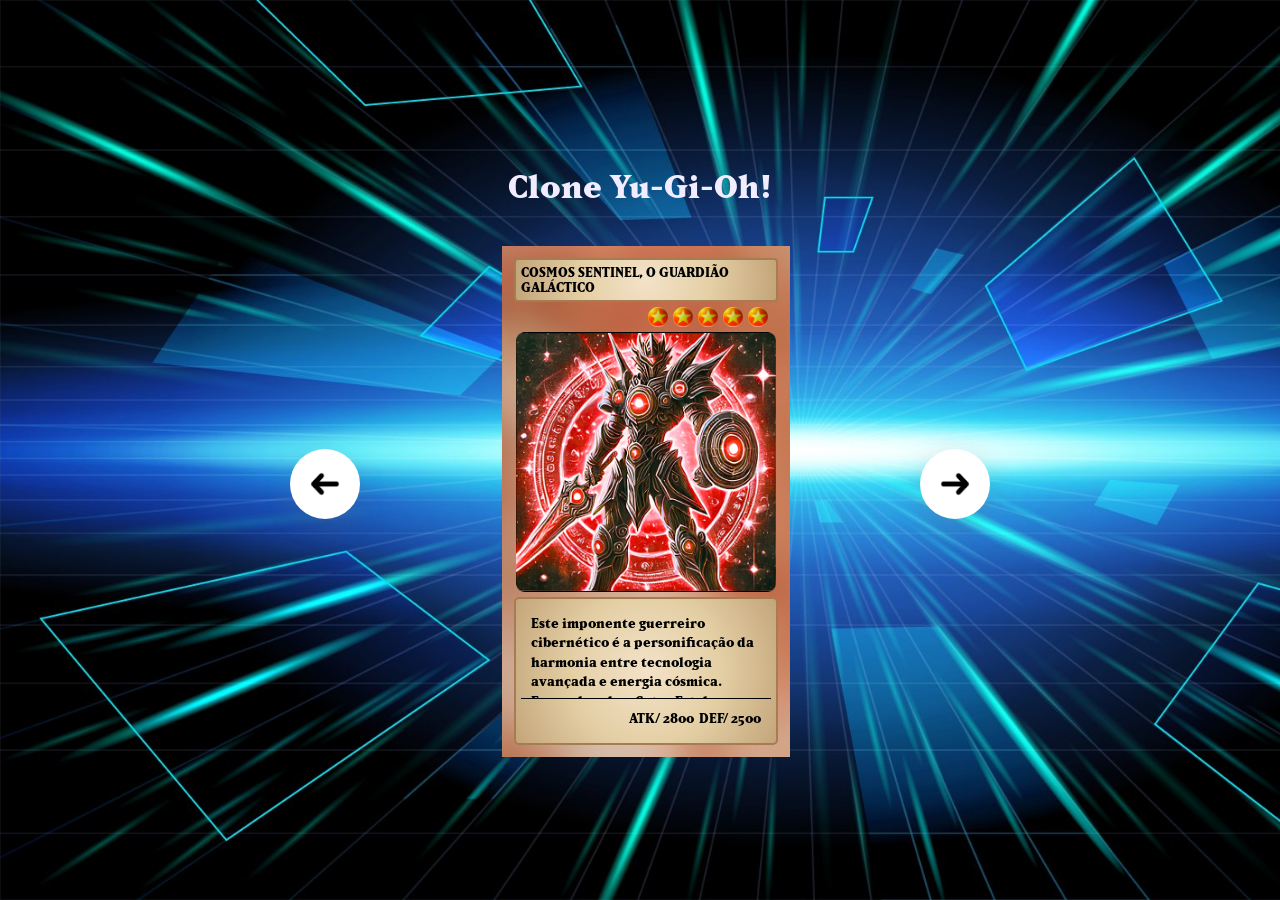
<file: index.html>
<!DOCTYPE html>
<html lang="pt-BR">

<head>
    <meta charset="UTF-8" />
    <meta name="viewport" content="width=device-width, initial-scale=1.0">
    <title>Clone Yu-Gi-Oh! - Semana do zero ao programador contratado</title>

    <link rel="stylesheet" href="src/css/Fontes.css">
    <link rel="stylesheet" href="src/css/reset.css">
    <link rel="stylesheet" href="src/css/estilos.css">
    <link rel="stylesheet" href="src/css/responsivo.css">
</head>

<body>
    <header class="cabecalho">
        <h1 class="titulo">Clone Yu-Gi-Oh!</h1>
    </header>
    <main class="slider">
        <button class="btn-seta btn-voltar" id="btn-voltar">
            <img src="./src/imagens/seta.png" alt="seta voltar">
        </button>

        <ul class="lista-personagens">
            <li class="cartao fundo-1 selecionado">
                <div class="carta-virada"></div>

                <h2 class="nome">Cosmos Sentinel, o Guardião Galáctico</h2>

                <div class="nivel-carta">
                    <span class="estrela"></span>
                    <span class="estrela"></span>
                    <span class="estrela"></span>
                    <span class="estrela"></span>
                    <span class="estrela"></span>
                </div>
                <img src="./src/imagens/cosmos-sentinel.png" alt="Cosmos Sentinel, o Guardião Galáctico"
                    class="imagem-carta" />
                <div class="informacoes">
                    <p class="descricao">
                        Este imponente guerreiro cibernético é a personificação da harmonia entre tecnologia avançada e
                        energia cósmica. Empunhando o Cetro Estelar, Cosmos Sentinel pode manipular o espaço-tempo,
                        anulando ataques e fortalecendo aliados.
                    </p>
                    <div class="informacoes-ataque">
                        <span>ATK/ 2800</span>
                        <span>DEF/ 2500</span>
                    </div>
                </div>
            </li>

            <li class="cartao fundo-2">
                <div class="carta-virada"></div>

                <h2 class="nome">Nebuladragon, o Ser das Estrelas Eternas</h2>

                <div class="nivel-carta">
                    <span class="estrela"></span>
                    <span class="estrela"></span>
                    <span class="estrela"></span>
                    <span class="estrela"></span>
                    <span class="estrela"></span>
                    <span class="estrela"></span>
                    <span class="estrela"></span>
                </div>
                <img src="./src/imagens/nebuladragon.png" alt="Nebuladragon, o Ser das Estrelas Eternas"
                    class="imagem-carta" />
                <div class="informacoes">
                    <p class="descricao">
                        Uma criatura mítica nascida da fusão de nebulosas e energia
                        estelar. Com suas escamas cristalinas, Nebuladragon canaliza o
                        poder do cosmos, devastando seus inimigos com rajadas de energia
                        pura. Diz-se que ele aparece apenas em momentos de caos universal,
                        como arauto de renovação e equilíbrio celestial.
                    </p>
                    <div class="informacoes-ataque">
                        <span>ATK/ 3200</span>
                        <span>DEF/ 2000</span>
                    </div>
                </div>
            </li>

            <li class="cartao fundo-3">
                <div class="carta-virada"></div>
                <h2 class="nome">Cyberblade Paladin, o Cavaleiro Digital</h2>
                <div class="nivel-carta">
                    <span class="estrela"></span>
                    <span class="estrela"></span>
                    <span class="estrela"></span>
                </div>
                <img src="./src/imagens/cyberblade-paladin.png" alt="Cyberblade Paladin, o Cavaleiro Digital"
                    class="imagem-carta" />
                <div class="informacoes">
                    <p class="descricao">
                        Armado com a lendária Cyberblade, este cavaleiro cibernético é um
                        protetor das dimensões digitais. Com reflexos aprimorados e um
                        senso de justiça inabalável, ele combate invasores que ameaçam o
                        equilíbrio dos mundos virtuais e reais. Sua espada emana um brilho
                        tecnológico que pode cortar tanto matéria física quanto código
                        digital.
                    </p>
                    <div class="informacoes-ataque">
                        <span>ATK/ 2600</span>
                        <span>DEF/ 2300</span>
                    </div>
                </div>
            </li>
            <li class="cartao fundo-4">
                <div class="carta-virada"></div>
                <h2 class="nome">Mechadragon X, o Destruidor Biomecânico</h2>
                <div class="nivel-carta">
                    <span class="estrela"></span>
                    <span class="estrela"></span>
                    <span class="estrela"></span>
                    <span class="estrela"></span>
                    <span class="estrela"></span>
                    <span class="estrela"></span>
                    <span class="estrela"></span>
                </div>
                <img src="./src/imagens/mechadragon.png" alt="Mechadragon X, o Destruidor Biomecânico"
                    class="imagem-carta" />
                <div class="informacoes">
                    <p class="descricao">
                        Uma fusão mortal de biologia dracônica e engenharia cibernética,
                        Mechadragon X foi criado para ser uma arma definitiva. Com suas
                        asas energizadas e múltiplos núcleos de poder, ele é capaz de
                        disparar rajadas devastadoras e neutralizar até os mais fortes
                        adversários. Sua presença no campo de batalha é um presságio de
                        destruição iminente, conhecido como o "Fim das Eras".
                    </p>
                    <div class="informacoes-ataque">
                        <span>ATK/ 3500</span>
                        <span>DEF/ 3000</span>
                    </div>
                </div>
            </li>

            <li class="cartao fundo-5">
                <div class="carta-virada"></div>
                <h2 class="nome">Archmage Stellarion, o Guardião das Estrelas</h2>
                <div class="nivel-carta">
                    <span class="estrela"></span>
                    <span class="estrela"></span>
                    <span class="estrela"></span>
                </div>
                <img src="./src/imagens/archmage.png" alt="Archmage Stellarion, o Guardião das Estrelas"
                    class="imagem-carta" />
                <div class="informacoes">
                    <p class="descricao">
                        Um mago enigmático que manipula as forças do cosmos para proteger
                        o equilíbrio universal. Archmage Stellarion utiliza seu Cetro
                        Cósmico para canalizar feitiços de luz estelar, podendo banir
                        inimigos para dimensões distantes ou fortalecer aliados com
                        energia astral. Sua presença no campo de batalha é envolta em
                        mistério e poder, sendo reverenciado como o "Sábio do Infinito".
                    </p>
                    <div class="informacoes-ataque">
                        <span>ATK/ 2400</span>
                        <span>DEF/ 2600</span>
                    </div>
                </div>
            </li>

            <li class="cartao fundo-6">
                <div class="carta-virada"></div>
                <h2 class="nome">Aegis Knight, o Guardião do Firmamento</h2>
                <div class="nivel-carta">
                    <span class="estrela"></span>
                    <span class="estrela"></span>
                    <span class="estrela"></span>
                    <span class="estrela"></span>
                </div>
                <img src="./src/imagens/aegis-knight.png" alt="Aegis Knight, o Guardião do Firmamento"
                    class="imagem-carta" />
                <div class="informacoes">
                    <p class="descricao">
                        Vestindo uma armadura forjada com fragmentos de estrelas, Aegis
                        Knight é o defensor final das dimensões. Empunhando a Espada
                        Astral e o Escudo Celestial, ele possui o poder de anular ataques
                        inimigos e contra-atacar com golpes de pura energia cósmica. Seu
                        juramento é proteger o equilíbrio entre luz e trevas, sendo
                        lembrado como a "Fortaleza do Cosmos".
                    </p>
                    <div class="informacoes-ataque">
                        <span>ATK/ 3000</span>
                        <span>DEF/ 2800</span>
                    </div>
                </div>
            </li>

            <li class="cartao fundo-7">
                <div class="carta-virada"></div>
                <h2 class="nome">Stormbringer Dragon, o Arauto das Tempestades</h2>
                <div class="nivel-carta">
                    <span class="estrela"></span>
                    <span class="estrela"></span>
                    <span class="estrela"></span>
                    <span class="estrela"></span>
                    <span class="estrela"></span>
                </div>
                <img src="./src/imagens/stormbringer.png" alt="Stormbringer Dragon, o Arauto das Tempestades"
                    class="imagem-carta" />
                <div class="informacoes">
                    <p class="descricao">
                        Este poderoso dragão domina os céus, invocando trovões e
                        relâmpagos com o bater de suas asas. Stormbringer Dragon é a
                        personificação da fúria da natureza, destruindo tudo em seu
                        caminho com rajadas elétricas e ventos cortantes. Diz-se que sua
                        aparição é o prelúdio de uma tempestade sem fim, trazendo
                        destruição e renovação aos campos de batalha.
                    </p>
                    <div class="informacoes-ataque">
                        <span>ATK/ 2900</span>
                        <span>DEF/ 2100</span>
                    </div>
                </div>
            </li>
        </ul>

        <button class="btn-seta btn-avancar" id="btn-avancar">
            <img src="./src/imagens/seta.png" alt="seta avançar">
        </button>
    </main>
    <script src="src/js/index.js"></script>
</body>

</html>
</file>
<file: src/css/Fontes.css>
@font-face{
    font-family: 'Yugioh';
    src: url(../fontes/fonte-yu-gi-oh.otf);
}
</file>
<file: src/css/estilos.css>
body {
    font-family: 'Yugioh', serif;
    background-image: url(../imagens/fundo-site.jpg);
    background-repeat: no-repeat;
    background-size: cover;
    display: flex;
    justify-content: center;
    flex-direction: column;
    min-height: 100vh;
    gap: 30px;
}

.cabecalho {
    display: flex;
    justify-content: center;
}

.cabecalho .titulo {
    color: #f1ecff;
}

.cartao {
    opacity: 0;
    display: flex;
    flex-direction: column;
    padding: 12px;
    gap: 5px;
    position: absolute;
}

.cartao.selecionado {
    opacity: 1;
    z-index: 1;
}

.lista-personagens {
    width: 300px;
    height: 500px;
    border-radius: 10px;
    position: relative;
    padding: 12px;
}

.slider {
    display: flex;
    justify-content: center;
    align-items: center;
    gap: 130px;
}

.cartao .nome {
    font-size: 13px;
    padding: 5px;
    text-transform: uppercase;
    background: radial-gradient(circle, #f3e2c8, #e4cfa5, #c4a57a);
    border: 2px solid #a67c52;
    border-radius: 4px;
}

.cartao .estrela {
    width: 20px;
    height: 20px;
    background-image: url(../imagens/nivel-carta.png);
    background-size: contain;
    background-repeat: no-repeat;
    display: inline-block;
}

.cartao .nivel-carta {
    display: flex;
    justify-content: flex-end;
    margin-right: 10px;
    gap: 5px;
}

.cartao .imagem-carta {
    max-width: 260px;
    align-self: center;
}

.cartao .informacoes {
    border-radius: 5px;
    max-width: 300px;
    color: #000000;
    background: radial-gradient(circle, #f3e2c8, #e4cfa5, #c4a57a);
    border: 2px solid #a67c52;
    text-align: left;
    line-height: 1.5;
    padding: 5px;
}

.cartao .informacoes .informacoes-ataque {
    display: flex;
    justify-content: flex-end;
    gap: 5px;
    padding: 10px;
}

.cartao .informacoes .informacoes-ataque span {
    font-size: 13px;
}

.cartao .informacoes .descricao {
    border-bottom: 1px solid #000000;
    padding: 10px;
    max-height: 95px;
    overflow-y: scroll;
    font-size: 13px;
}

.fundo-1 {
    background: url(../imagens/fundo-1.jpg) no-repeat;
}

.fundo-2 {
    background: url(../imagens/fundo-2.jpg) no-repeat;
}

.fundo-3 {
    background: url(../imagens/fundo-3.jpg) no-repeat;
}

.fundo-4 {
    background: url(../imagens/fundo-4.jpg) no-repeat;
}

.fundo-5 {
    background: url(../imagens/fundo-5.jpg) no-repeat;
}

.fundo-6 {
    background: url(../imagens/fundo-6.jpg) no-repeat;
}

.fundo-7 {
    background: url(../imagens/fundo-7.jpg) no-repeat;
}

.btn-seta {
    background-color: #ffffff;
    width: 70px;
    height: 70px;
    display: flex;
    align-items: center;
    justify-content: center;
    border-radius: 50px;
    border: 0;
    cursor: pointer;
    transition: backgroud-color 0.2s ease-in-out;
    box-shadow: rgba(100, 100, 111, 0.2) 0px 7px 29px 0px;
}

.btn-seta.btn-voltar {
    transform: rotateY(180deg);
}

.btn-seta:hover {
    background-color: #8351fe;
}

body::-webkit-scrollbar-track {
    background-color: #c08057;
}

::-webkit-scrollbar {
    width: 10px;
}

::-webkit-scrollbar-thumb {
    background: #c08057;
    border-radius: 10px;
}

::-webkit-scrollbar-thumb:hover {
    background: #c08057;
}

.carta-virada {
    display: none;
}

.carta-virada.mostrar-fundo-carta {
    display: block;
    width: 100%;
    height: 100%;
    position: absolute;
    background: url(../imagens/fundo-carta.jpg);
    background-size: cover;
    background-position: center;
    top: 0;
    left: 0;
    border-radius: 10px;
    z-index: 2;
}

.cartao.virar {
    transform: rotateZ(90deg);
    transition: transform 0.3s ease-in-out;
}

.esconder {
    display: none;
}
</file>
<file: src/css/responsivo.css>
@media(max-width: 768px) {
    body {
        background-position: center;
        padding: 0 15px;
    }

    .slider {
        gap: 10px;
    }
}

@media (max-width: 496px) {
    .lista-personagens {
        width: 250px;
    }

    .imagem-carta {
        width: 100px;
    }

    .slider {
        position: relative;
    }

    .btn-seta {
        position: absolute;
        bottom: -13%;
    }

    #btn-avancar {
        right: 20%;
    }

    #btn-voltar {
        left: 20%;
    }
}

@media(max-width: 375px) {
    body {
        justify-content: start;
        padding-top: 10px;
        gap: 10px;
    }

    .cabecalho {
        font-size: 12px;
    }
}
</file>
<file: Projeto Clone Yu-gi-oh/src/css/Fontes.css>
@font-face{
    font-family: 'Yugioh';
    src: url(../fontes/fonte-yu-gi-oh.otf);
}
</file>
<file: Projeto Clone Yu-gi-oh/src/css/estilos.css>
body {
    font-family: 'Yugioh', serif;
    background-image: url(../imagens/fundo-site.jpg);
    background-repeat: no-repeat;
    background-size: cover;
    display: flex;
    justify-content: center;
    flex-direction: column;
    min-height: 100vh;
    gap: 30px;
}

.cabecalho {
    display: flex;
    justify-content: center;
}

.cabecalho .titulo {
    color: #f1ecff;
}

.cartao {
    opacity: 0;
    display: flex;
    flex-direction: column;
    padding: 12px;
    gap: 5px;
    position: absolute;
}

.cartao.selecionado {
    opacity: 1;
    z-index: 1;
}

.lista-personagens {
    width: 300px;
    height: 500px;
    border-radius: 10px;
    position: relative;
    padding: 12px;
}

.slider {
    display: flex;
    justify-content: center;
    align-items: center;
    gap: 130px;
}

.cartao .nome {
    font-size: 13px;
    padding: 5px;
    text-transform: uppercase;
    background: radial-gradient(circle, #f3e2c8, #e4cfa5, #c4a57a);
    border: 2px solid #a67c52;
    border-radius: 4px;
}

.cartao .estrela {
    width: 20px;
    height: 20px;
    background-image: url(../imagens/nivel-carta.png);
    background-size: contain;
    background-repeat: no-repeat;
    display: inline-block;
}

.cartao .nivel-carta {
    display: flex;
    justify-content: flex-end;
    margin-right: 10px;
    gap: 5px;
}

.cartao .imagem-carta {
    max-width: 260px;
    align-self: center;
}

.cartao .informacoes {
    border-radius: 5px;
    max-width: 300px;
    color: #000000;
    background: radial-gradient(circle, #f3e2c8, #e4cfa5, #c4a57a);
    border: 2px solid #a67c52;
    text-align: left;
    line-height: 1.5;
    padding: 5px;
}

.cartao .informacoes .informacoes-ataque {
    display: flex;
    justify-content: flex-end;
    gap: 5px;
    padding: 10px;
}

.cartao .informacoes .informacoes-ataque span {
    font-size: 13px;
}

.cartao .informacoes .descricao {
    border-bottom: 1px solid #000000;
    padding: 10px;
    max-height: 95px;
    overflow-y: scroll;
    font-size: 13px;
}

.fundo-1 {
    background: url(../imagens/fundo-1.jpg) no-repeat;
}

.fundo-2 {
    background: url(../imagens/fundo-2.jpg) no-repeat;
}

.fundo-3 {
    background: url(../imagens/fundo-3.jpg) no-repeat;
}

.fundo-4 {
    background: url(../imagens/fundo-4.jpg) no-repeat;
}

.fundo-5 {
    background: url(../imagens/fundo-5.jpg) no-repeat;
}

.fundo-6 {
    background: url(../imagens/fundo-6.jpg) no-repeat;
}

.fundo-7 {
    background: url(../imagens/fundo-7.jpg) no-repeat;
}

.btn-seta {
    background-color: #ffffff;
    width: 70px;
    height: 70px;
    display: flex;
    align-items: center;
    justify-content: center;
    border-radius: 50px;
    border: 0;
    cursor: pointer;
    transition: backgroud-color 0.2s ease-in-out;
    box-shadow: rgba(100, 100, 111, 0.2) 0px 7px 29px 0px;
}

.btn-seta.btn-voltar {
    transform: rotateY(180deg);
}

.btn-seta:hover {
    background-color: #8351fe;
}

body::-webkit-scrollbar-track {
    background-color: #c08057;
}

::-webkit-scrollbar {
    width: 10px;
}

::-webkit-scrollbar-thumb {
    background: #c08057;
    border-radius: 10px;
}

::-webkit-scrollbar-thumb:hover {
    background: #c08057;
}

.carta-virada {
    display: none;
}

.carta-virada.mostrar-fundo-carta {
    display: block;
    width: 100%;
    height: 100%;
    position: absolute;
    background: url(../imagens/fundo-carta.jpg);
    background-size: cover;
    background-position: center;
    top: 0;
    left: 0;
    border-radius: 10px;
    z-index: 2;
}

.cartao.virar {
    transform: rotateZ(90deg);
    transition: transform 0.3s ease-in-out;
}

.esconder {
    display: none;
}
</file>
<file: Projeto Clone Yu-gi-oh/src/css/responsivo.css>
@media(max-width: 768px) {
    body {
        background-position: center;
        padding: 0 15px;
    }

    .slider {
        gap: 10px;
    }
}

@media (max-width: 496px) {
    .lista-personagens {
        width: 250px;
    }

    .imagem-carta {
        width: 100px;
    }

    .slider {
        position: relative;
    }

    .btn-seta {
        position: absolute;
        bottom: -13%;
    }

    #btn-avancar {
        right: 20%;
    }

    #btn-voltar {
        left: 20%;
    }
}

@media(max-width: 375px) {
    body {
        justify-content: start;
        padding-top: 10px;
        gap: 10px;
    }

    .cabecalho {
        font-size: 12px;
    }
}
</file>
